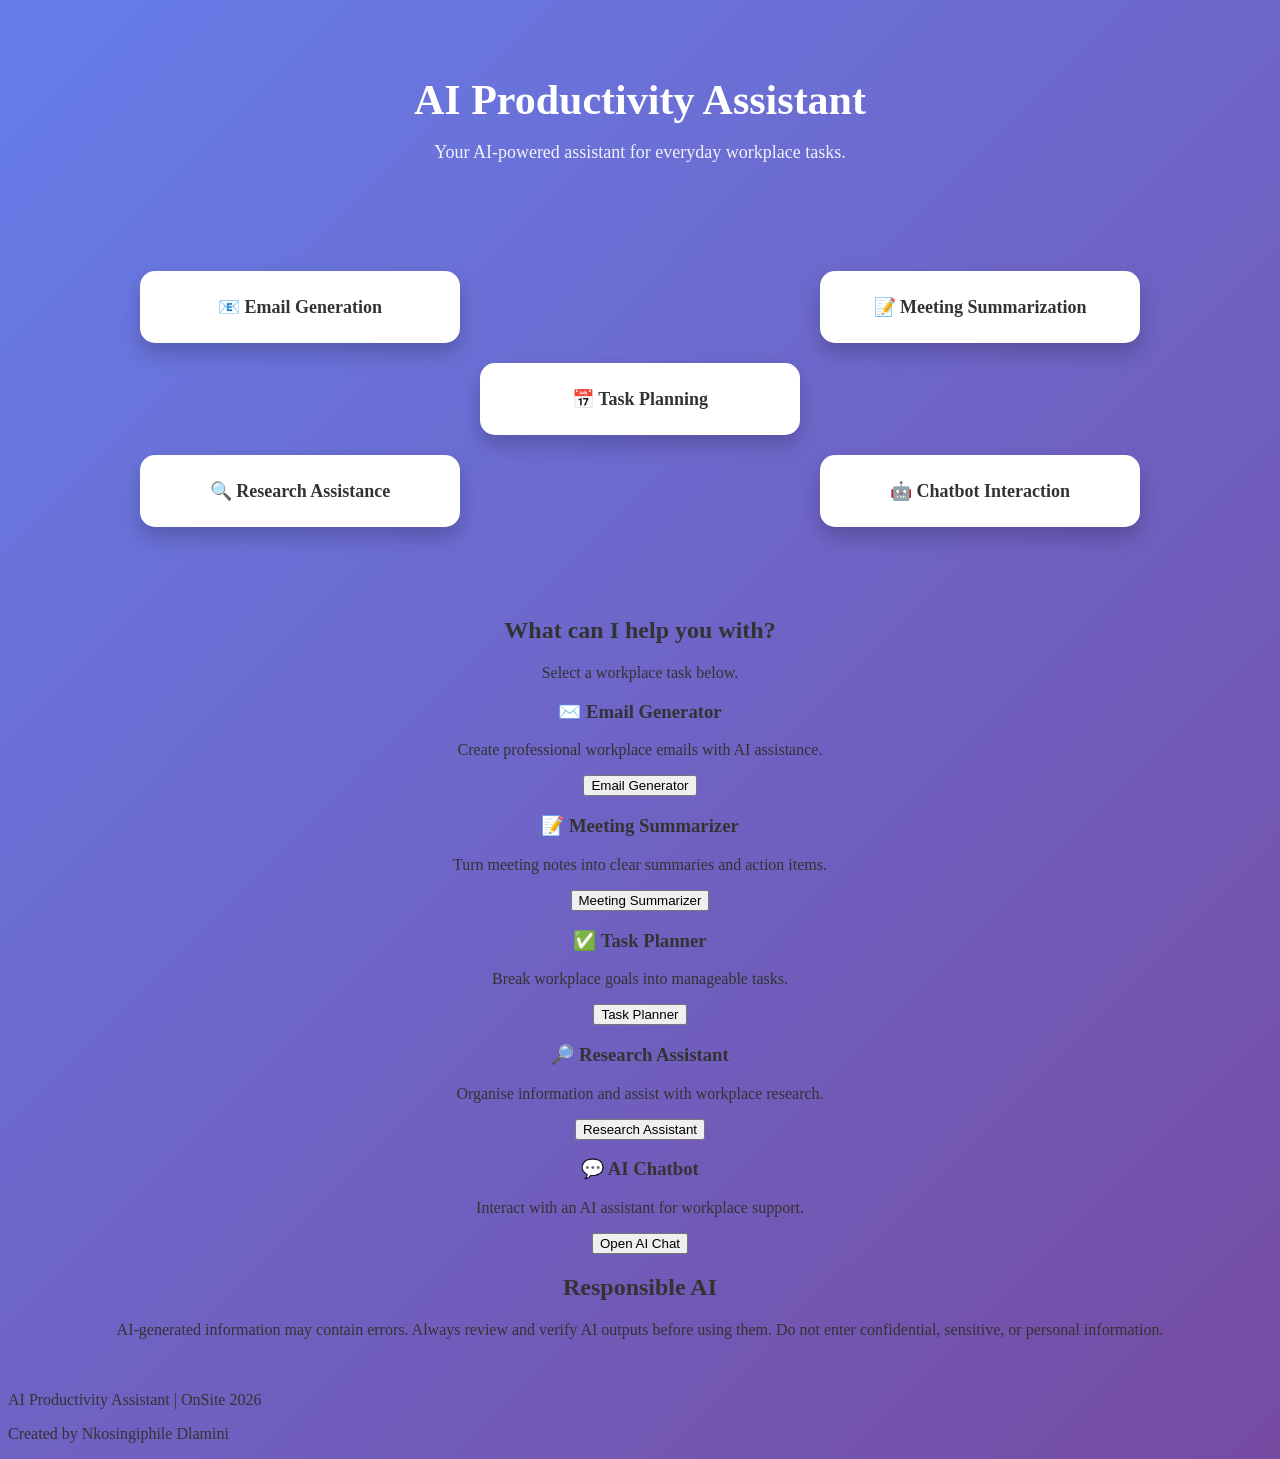
<file: index.html>
<!DOCTYPE html>
<html lang="en">
<head>
    <meta charset="UTF-8">
    <meta name="viewport" content="width=device-width, initial-scale=1.0">
    <link rel = "stylesheet"href = "style.css">
    <title>AI Productivity Assistant</title>
</head>

<body>

    <header>
        <h1>AI Productivity Assistant</h1>
        <p>Your AI-powered assistant for everyday workplace tasks.</p>
    </header>
 <div class="features">
    <a href="email-generation/">📧 Email Generation</a><br><br>
    <a href="meeting-summarization/">📝 Meeting Summarization</a><br><br>
    <a href="task-planning/">📅 Task Planning</a><br><br>
    <a href="research-assistance/">🔍 Research Assistance</a><br><br>
    <a href="chatbot-interaction/">🤖 Chatbot Interaction</a>
  </div>
    <main>

        <section>
            <h2>What can I help you with?</h2>
            <p>Select a workplace task below.</p>
        </section>

        <section>
            
            <div>
                <h3>✉️ Email Generator</h3>
                <p>Create professional workplace emails with AI assistance.</p>
                <button>Email Generator</button>
            </div>

            <div>
                <h3>📝 Meeting Summarizer</h3>
                <p>Turn meeting notes into clear summaries and action items.</p>
                <button>Meeting Summarizer</button>
            </div>

            <div>
                <h3>✅ Task Planner</h3>
                <p>Break workplace goals into manageable tasks.</p>
                <button>Task Planner</button>
            </div>

            <div>
                <h3>🔎 Research Assistant</h3>
                <p>Organise information and assist with workplace research.</p>
                <button>Research Assistant</button>
            </div>

            <div>
                <h3>💬 AI Chatbot</h3>
                <p>Interact with an AI assistant for workplace support.</p>
                <button>Open AI Chat</button>
            </div>

        </section>

        <section>
            <h2>Responsible AI</h2>
            <p>
                AI-generated information may contain errors. Always review and
                verify AI outputs before using them. Do not enter confidential,
                sensitive, or personal information.
            </p>
        </section>

    </main>

    <footer>
        <p>AI Productivity Assistant | OnSite 2026</p>
        <p>Created by Nkosingiphile Dlamini</p>
    </footer>
    <script src = "script.js"></script>
</body>
</html>
</file>
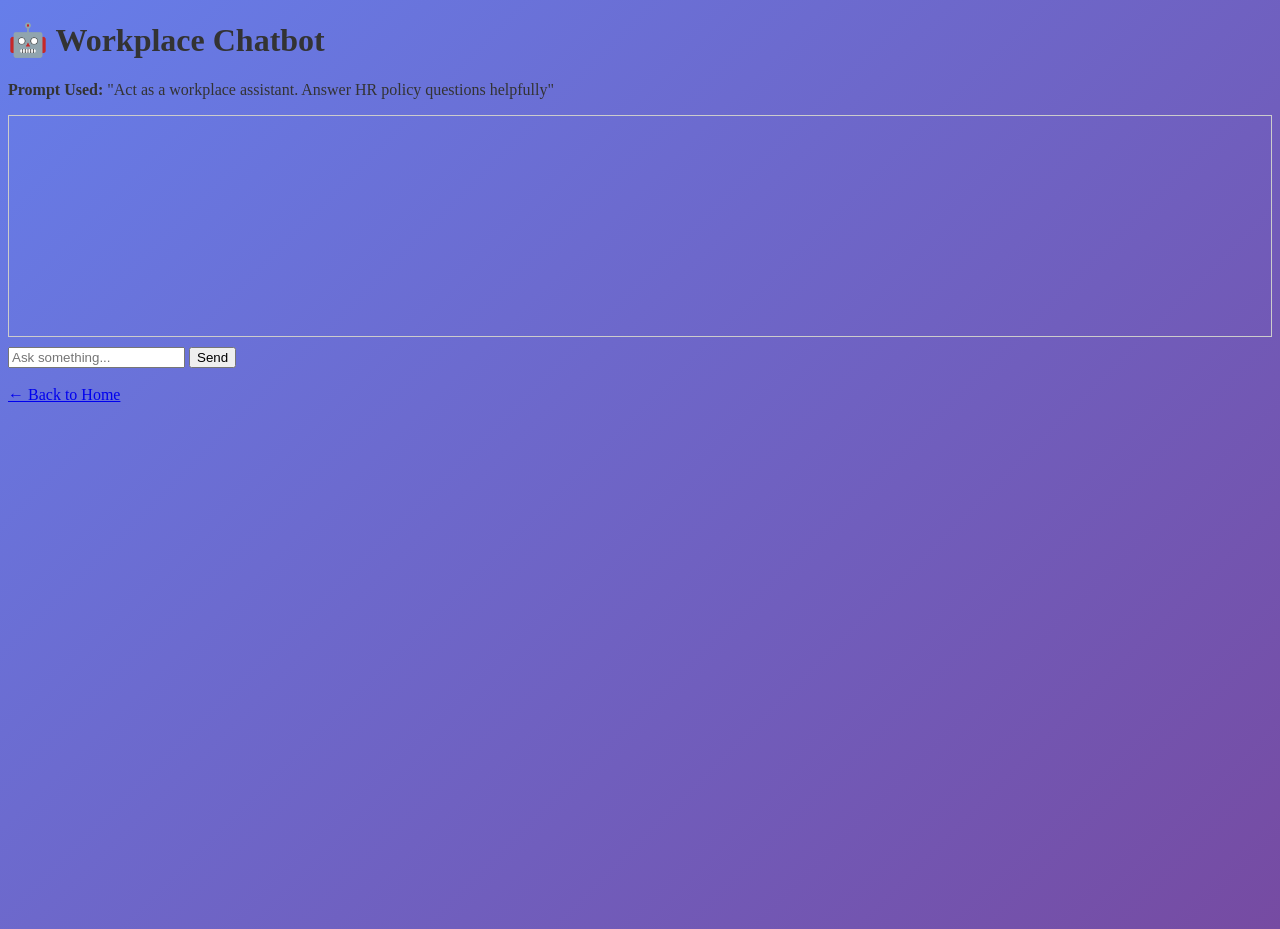
<file: chatbot - interaction/index.html>
<!DOCTYPE html>
<html>
<head>
  <title>Chatbot Interaction</title>
  <link rel="stylesheet" href="../style.css">
</head>
<body>
  <h1>🤖 Workplace Chatbot</h1>
  <p><b>Prompt Used:</b> "Act as a workplace assistant. Answer HR policy questions helpfully"</p>

  <div id="chatBox" style="border:1px solid #ccc; height:200px; padding:10px; margin-bottom:10px;"></div>
  <input id="chatInput" placeholder="Ask something..." />
  <button onclick="sendChat()">Send</button>

  <br><br>
  <a href="../index.html">← Back to Home</a>
  <script src="../script.js"></script>
</body>
</html>
</file>
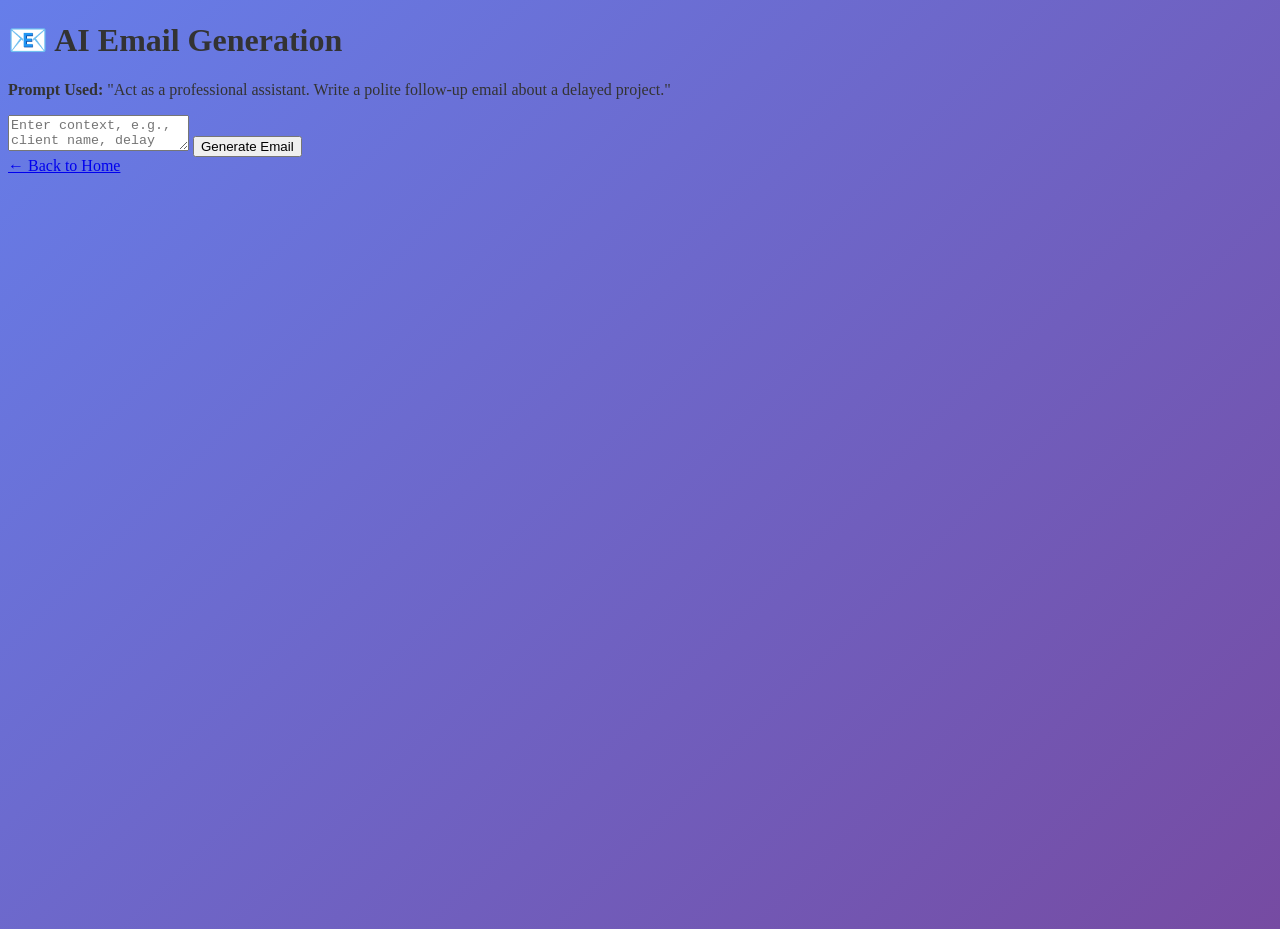
<file: email-generation/index.html>
<!DOCTYPE html>
<html>
<head>
  <title>Email Generation</title>
  <link rel="stylesheet" href="../style.css">
</head>
<body>
  <h1>📧 AI Email Generation</h1>
  <p><b>Prompt Used:</b> "Act as a professional assistant. Write a polite follow-up email about a delayed project."</p>

  <textarea id="emailInput" placeholder="Enter context, e.g., client name, delay reason"></textarea>
  <button onclick="generateEmail()">Generate Email</button>
  <div id="output"></div>

  <a href="../index.html">← Back to Home</a>
  <script src="../script.js"></script>
</body>
</html>
</file>
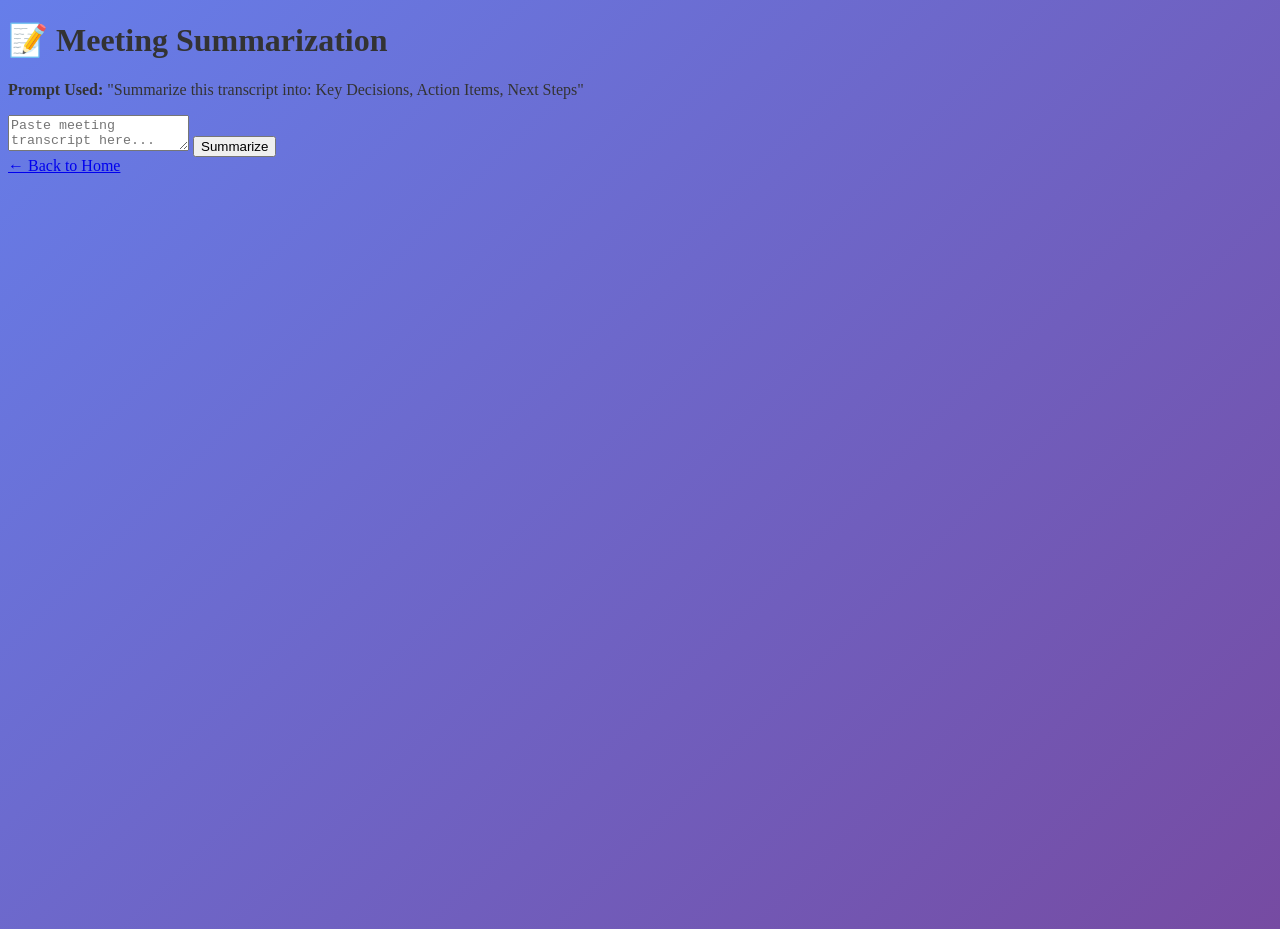
<file: meeting-summarization/index.html>
<!DOCTYPE html>
<html>
<head>
  <title>Meeting Summarization</title>
  <link rel="stylesheet" href="../style.css">
</head>
<body>
  <h1>📝 Meeting Summarization</h1>
  <p><b>Prompt Used:</b> "Summarize this transcript into: Key Decisions, Action Items, Next Steps"</p>

  <textarea id="meetingInput" placeholder="Paste meeting transcript here..."></textarea>
  <button onclick="summarizeMeeting()">Summarize</button>
  <div id="output"></div>

  <a href="../index.html">← Back to Home</a>
  <script src="../script.js"></script>
</body>
</html>
</file>
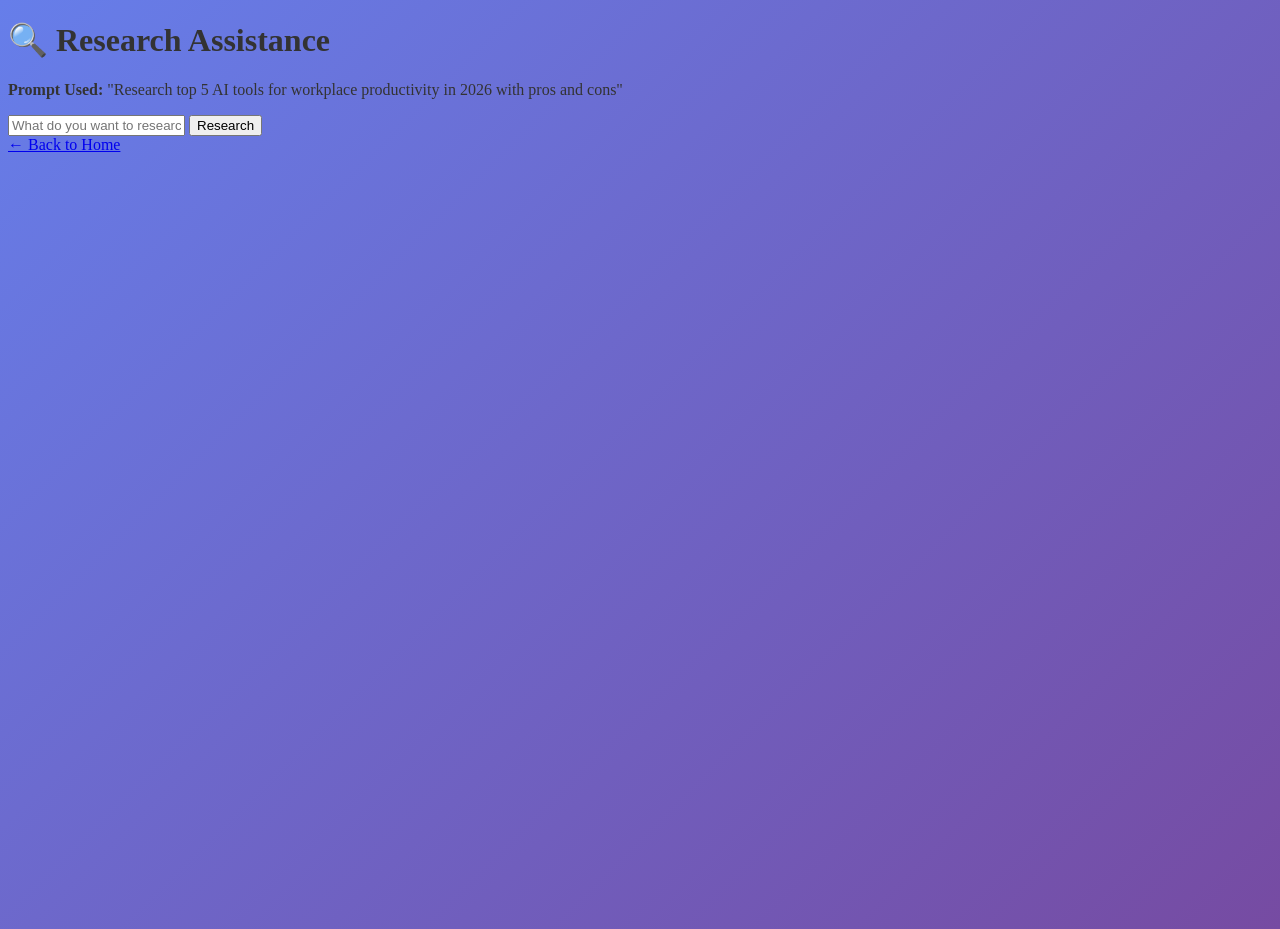
<file: research-assistance/index.html>
<!DOCTYPE html>
<html>
<head>
  <title>Research Assistance</title>
  <link rel="stylesheet" href="../style.css">
</head>
<body>
  <h1>🔍 Research Assistance</h1>
  <p><b>Prompt Used:</b> "Research top 5 AI tools for workplace productivity in 2026 with pros and cons"</p>

  <input id="researchInput" placeholder="What do you want to research?" />
  <button onclick="doResearch()">Research</button>
  <div id="output"></div>

  <a href="../index.html">← Back to Home</a>
  <script src="../script.js"></script>
</body>
</html>
</file>
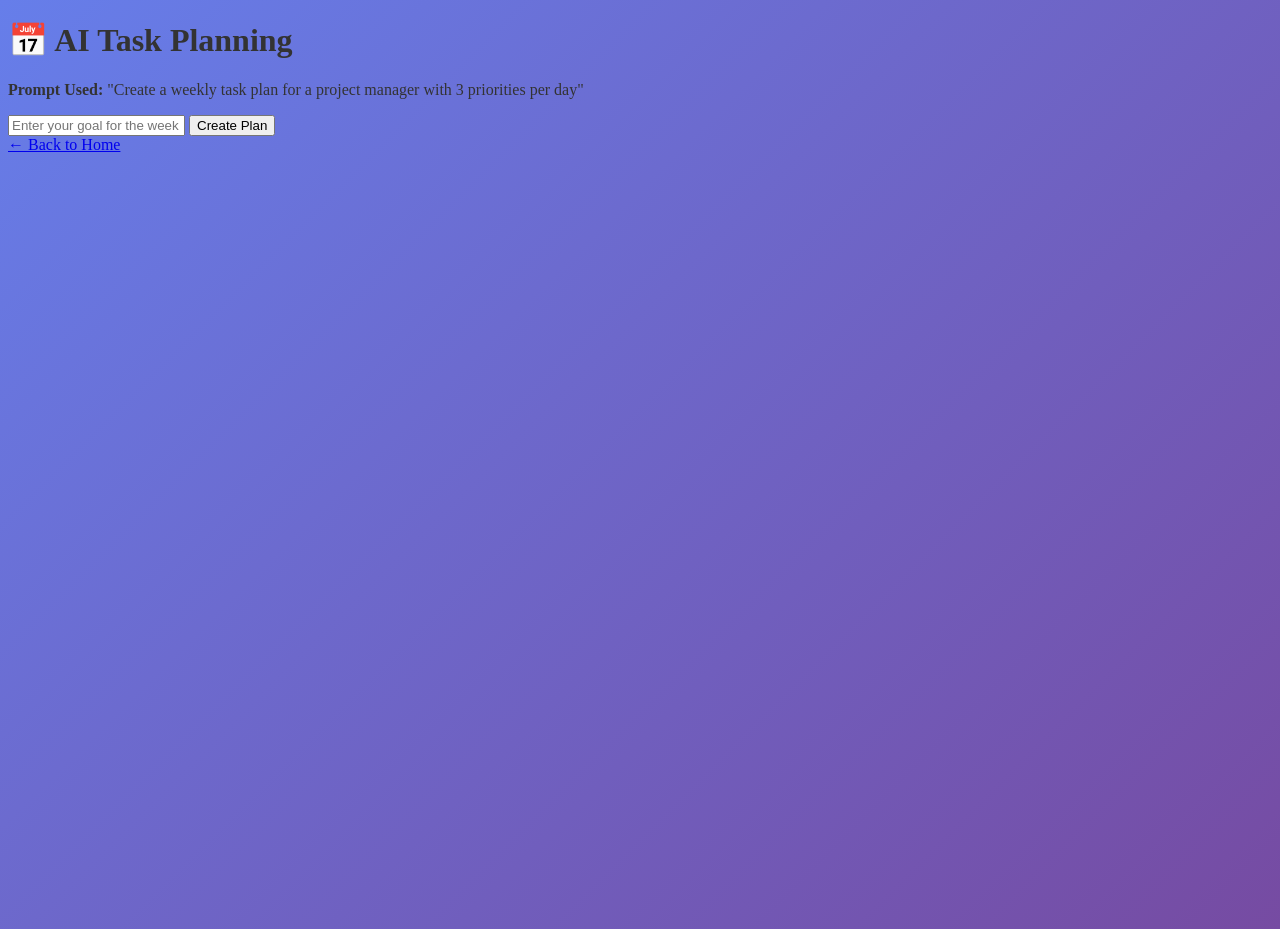
<file: task-planning/index.html>
<!DOCTYPE html>
<html>
<head>
  <title>Task Planning</title>
  <link rel="stylesheet" href="../style.css">
</head>
<body>
  <h1>📅 AI Task Planning</h1>
  <p><b>Prompt Used:</b> "Create a weekly task plan for a project manager with 3 priorities per day"</p>

  <input id="taskInput" placeholder="Enter your goal for the week" />
  <button onclick="planTasks()">Create Plan</button>
  <div id="output"></div>

  <a href="../index.html">← Back to Home</a>
  <script src="../script.js"></script>
</body>
</html>
</file>
<file: style.css>
{ margin:0; padding:0; box-sizing:border-box; font-family: 'Segoe UI', sans-serif; }
body { background: linear-gradient(135deg, #667eea, #764ba2); min-height:100vh; color:#333; }
header { text-align:center; padding:40px 20px; color:white; }
header h1 { font-size:42px; margin-bottom:10px; }
header p { font-size:18px; opacity:0.9; }
.features { display:grid; grid-template-columns: repeat(auto-fit, minmax(250px, 1fr)); gap:20px; max-width:1000px; margin:30px auto; padding:20px; }
.features a { background:white; padding:25px; border-radius:15px; text-decoration:none; color:#333; font-weight:bold; font-size:18px; box-shadow:0 10px 20px rgba(0,0,0,0.2); transition:0.3s; display:block; text-align:center; }
.features a:hover { transform:translateY(-5px); background:#f8f9ff; color:#667eea; }
main { text-align:center; padding:20px; }
</file>
